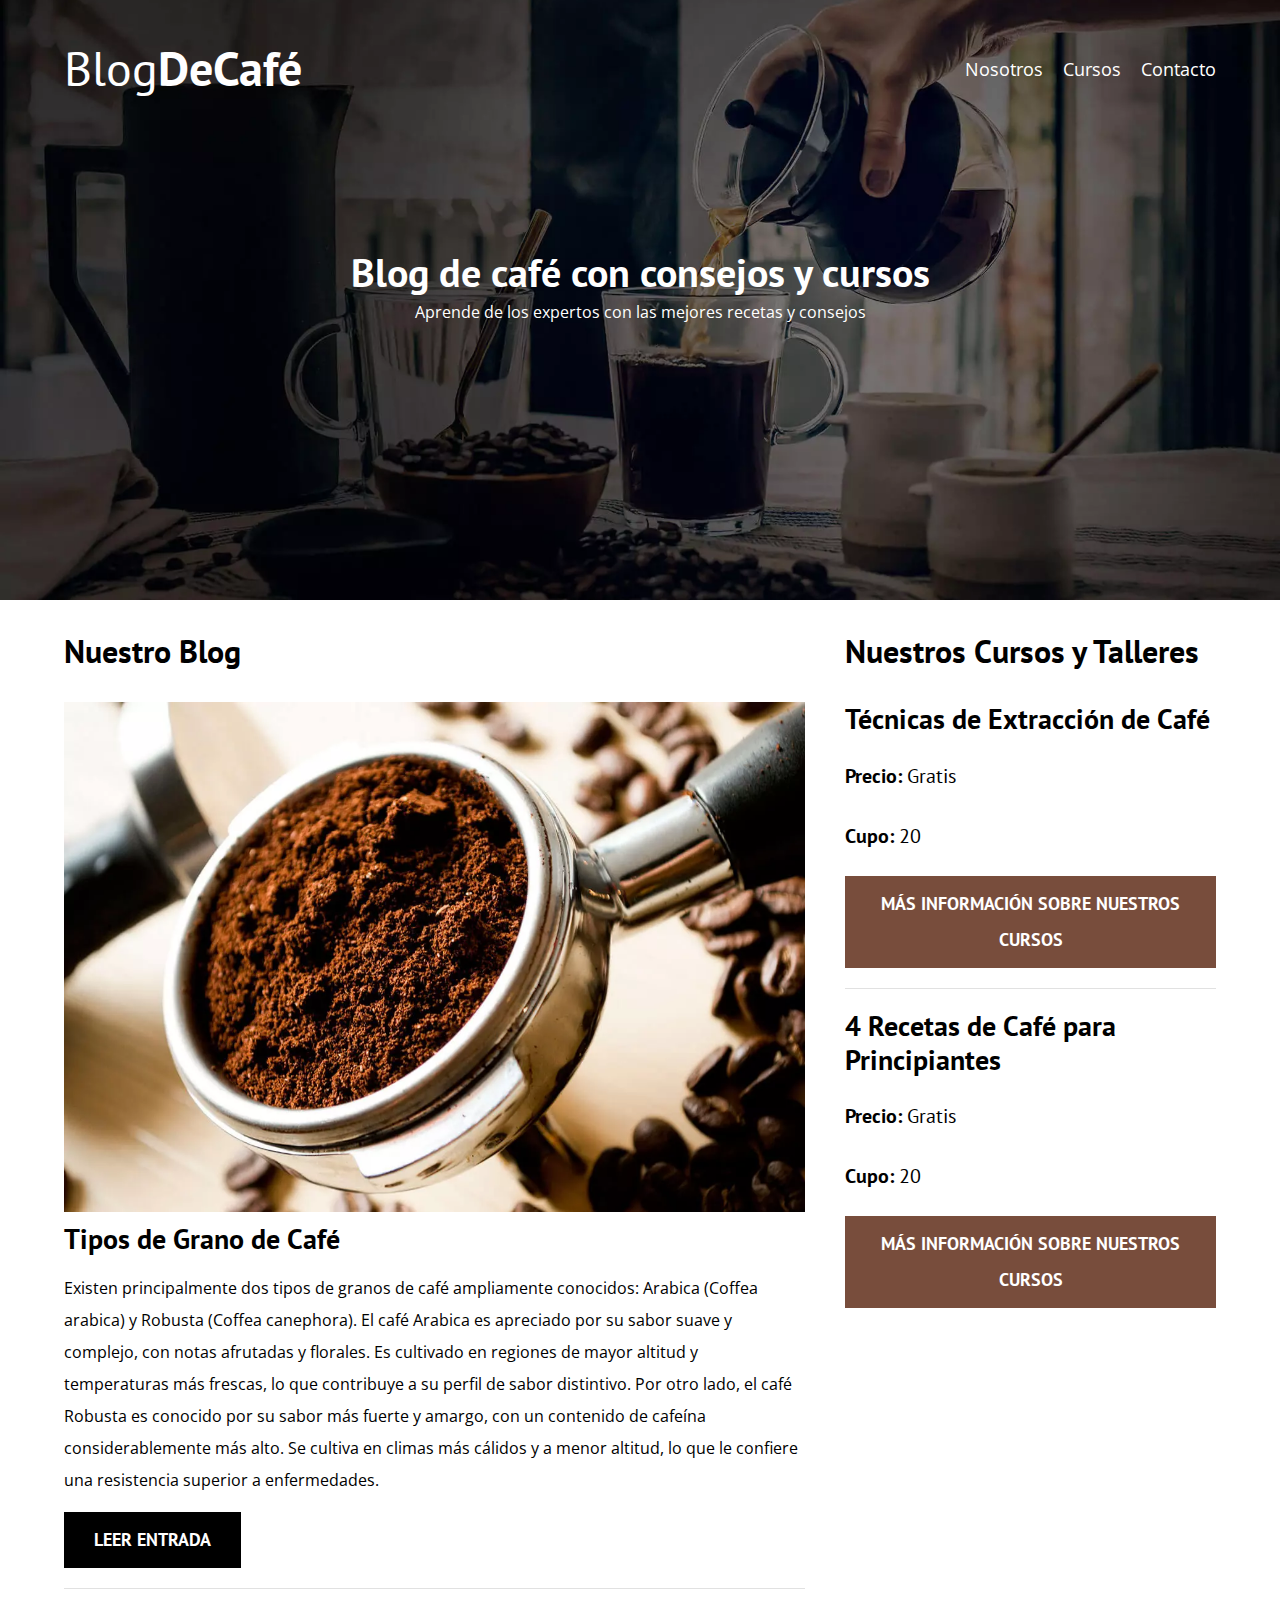
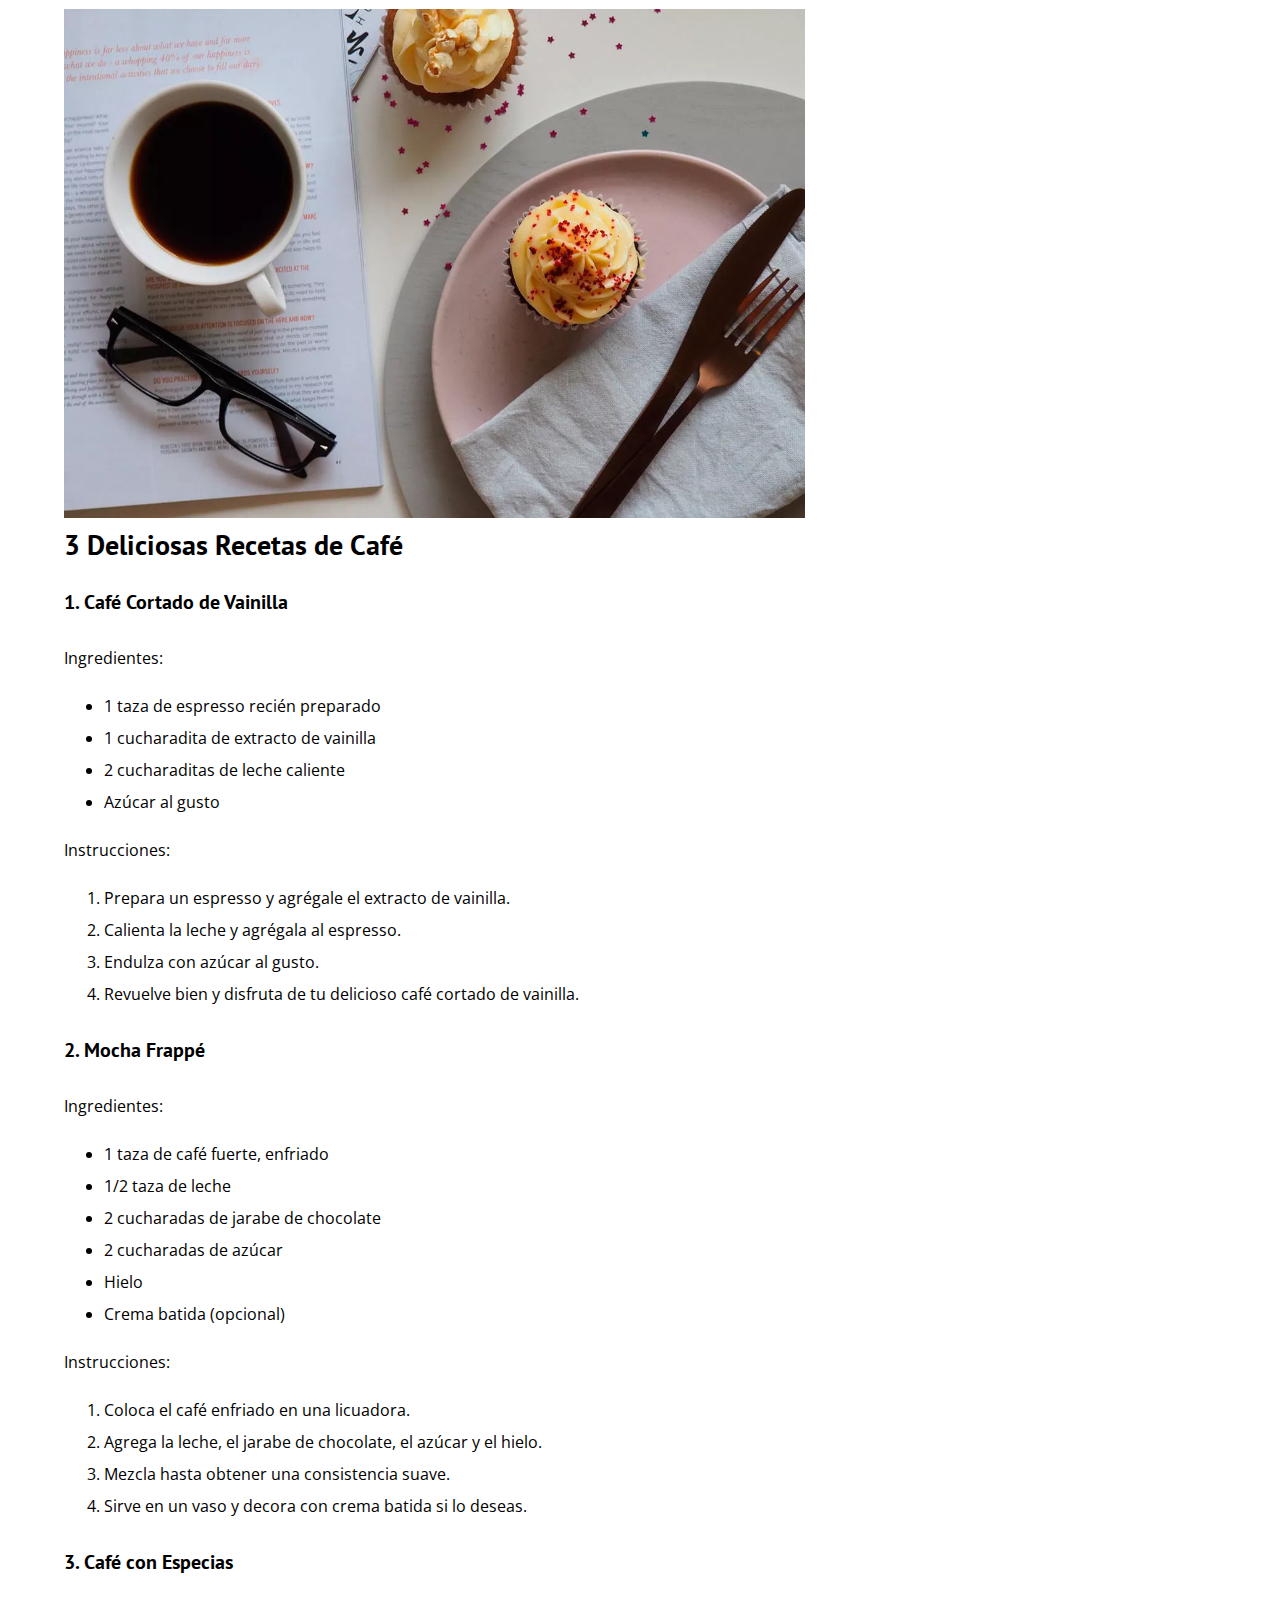
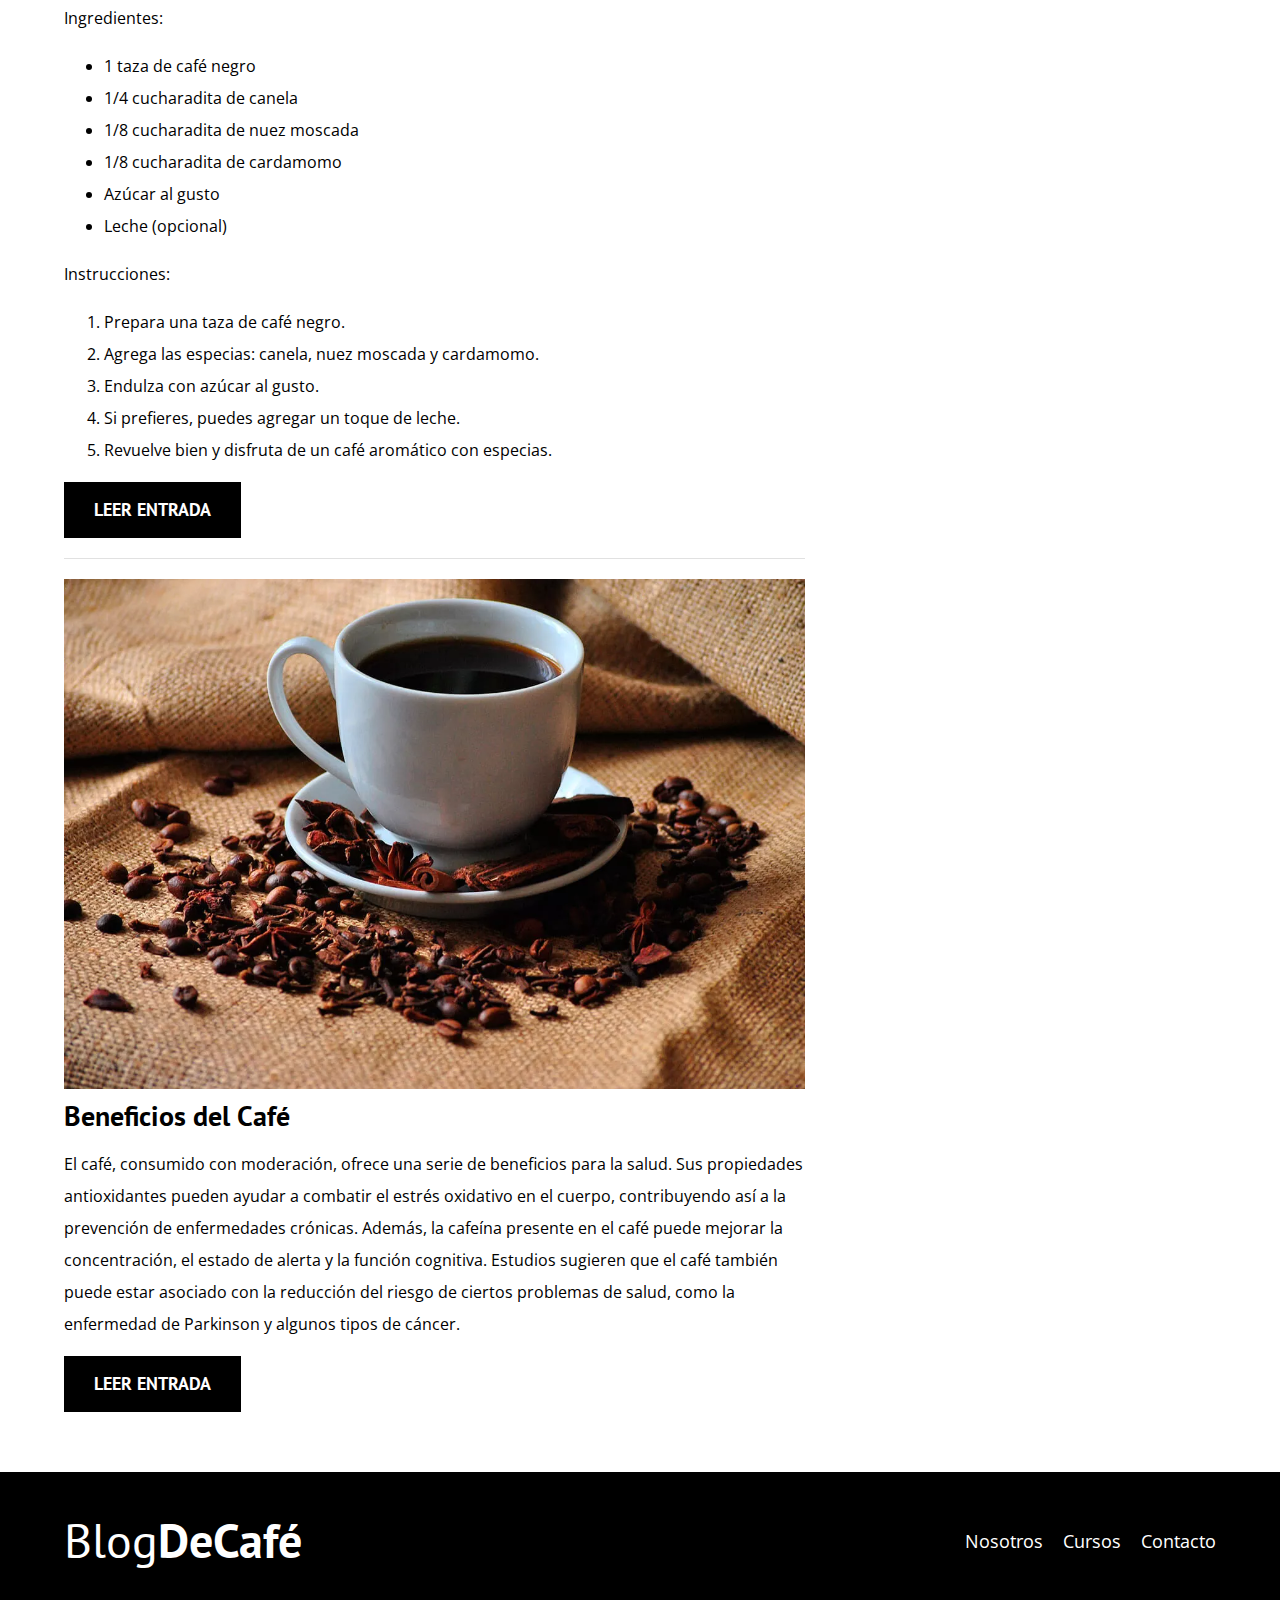
<file: index.html>
<!DOCTYPE html>
<html lang="en">
<head>
    <meta charset="UTF-8">
    <meta name="viewport" content="width=device-width, initial-scale=1.0">
    <title>BlogDeCafé</title>
    <meta name="description" content="Página web de blog de café">

    <!-- Prefetch -->
    <link rel="prefetch" href="nosotros.html" as="document">

    <!-- Preload -->
    <link rel="preload" href="css/normalize.css" as="style">
    <link rel="stylesheet" href="css/normalize.css">

    <link rel="preload" href="https://fonts.googleapis.com/css2?family=Open+Sans&family=PT+Sans:wght@400;700&display=swap"  crossorigin="crossorigin" as="font">
    <link href="https://fonts.googleapis.com/css2?family=Open+Sans&family=PT+Sans:wght@400;700&display=swap" rel="stylesheet">
    
    <link rel="preload" href="css/style.css" as="style">
    <link rel="stylesheet" href="css/style.css">
</head>
<body>

    <header class="header">

        <div class="contenedor">
            <div class="barra">
                <a class="logo" href="index.html">
                    <h1 class="logo__nombre no-margin centrar-texto">Blog<span class="logo__bold">DeCafé</span></h1>
                </a>

                <nav class="navegacion">
                    <a href="nosotros.html" class="navegacion__enlace">Nosotros</a>
                    <a href="cursos.html" class="navegacion__enlace">Cursos</a>
                    <a href="contacto.html" class="navegacion__enlace">Contacto</a>
                </nav>
            </div>
        </div>

        <div class="header__texto">
            <h2 class="no-margin">Blog de café con consejos y cursos</h2>
            <p class="no-margin">Aprende de los expertos con las mejores recetas y consejos</p>
        </div>
    </header>

    <div class="contenedor contenido-principal">
        <main class="blog">
            <h3>Nuestro Blog</h3>

            <article class="entrada">
                <div class="entrada__imagen">
                    <picture>
                        <source loading="lazy"  srcset="img/blog1.webp" type="image/webp">
                        <img loading="lazy" src="img/blog1.jpg" alt="imagen blog"> 
                    </picture>
                </div>

                <div class="entrada__contenido">
                    <h4 class="no-margin">Tipos de Grano de Café</h4>
                    <p class="parrafo__info">Existen principalmente dos tipos de granos de café ampliamente conocidos: Arabica (Coffea arabica) y Robusta (Coffea canephora). El café Arabica es apreciado por su sabor suave y complejo, con notas afrutadas y florales. Es cultivado en regiones de mayor altitud y temperaturas más frescas, lo que contribuye a su perfil de sabor distintivo. Por otro lado, el café Robusta es conocido por su sabor más fuerte y amargo, con un contenido de cafeína considerablemente más alto. Se cultiva en climas más cálidos y a menor altitud, lo que le confiere una resistencia superior a enfermedades. 
                    </p>
                    <a href="entrada.html" class="boton boton--primario">Leer Entrada</a>
                </div>
            </article>

            <article class="entrada">
                <div class="entrada__imagen">
                    <picture>
                        <source loading="lazy"  srcset="img/blog2.webp" type="image/webp">
                        <img loading="lazy" src="img/blog2.jpg" alt="imagen blog"> 
                    </picture>
                </div>

                <div class="entrada__contenido">
                    <h4 class="no-margin">3 Deliciosas Recetas de Café</h4>
                    <p class="widget-receta__label">1. Café Cortado de Vainilla</p>
                    <p>Ingredientes:</p>
                    <ul>
                        <li>
                            1 taza de espresso recién preparado
                        </li>
                        <li>
                            1 cucharadita de extracto de vainilla
                        </li>
                        <li>
                            2 cucharaditas de leche caliente
                        </li>
                        <li>
                            Azúcar al gusto
                        </li>
                    </ul>
                    <p>Instrucciones:</p>
                    <ol>
                        <li>
                            Prepara un espresso y agrégale el extracto de vainilla.
                        </li>
                        <li>
                            Calienta la leche y agrégala al espresso.
                        </li>
                        <li>
                            Endulza con azúcar al gusto.
                        </li>
                        <li>
                            Revuelve bien y disfruta de tu delicioso café cortado de vainilla.
                        </li>
                    </ol>
                    <p class="widget-receta__label">2. Mocha Frappé</p>
                    <p>Ingredientes:</p>
                    <ul>
                        <li>
                            1 taza de café fuerte, enfriado
                        </li>
                        <li>
                            1/2 taza de leche
                        </li>
                        <li>
                            2 cucharadas de jarabe de chocolate
                        </li>
                        <li>
                            2 cucharadas de azúcar
                        </li>
                        <li>
                            Hielo
                        </li>
                        <li>
                            Crema batida (opcional)
                        </li>
                    </ul>
                    <p>Instrucciones:</p>
                    <ol>
                        <li>
                            Coloca el café enfriado en una licuadora.
                        </li>
                        <li>
                            Agrega la leche, el jarabe de chocolate, el azúcar y el hielo.
                        </li>
                        <li>
                            Mezcla hasta obtener una consistencia suave.
                        </li>
                        <li>
                            Sirve en un vaso y decora con crema batida si lo deseas.
                        </li>
                    </ol>
                    <p class="widget-receta__label">3. Café con Especias</p>
                    <p>Ingredientes:</p>
                    <ul>
                        <li>
                            1 taza de café negro
                        </li>
                        <li>
                            1/4 cucharadita de canela
                        </li>
                        <li>
                            1/8 cucharadita de nuez moscada
                        </li>
                        <li>
                            1/8 cucharadita de cardamomo
                        </li>
                        <li>
                            Azúcar al gusto
                        </li>
                        <li>
                            Leche (opcional)
                        </li>
                    </ul>
                    <p>Instrucciones:</p>
                    <ol>
                        <li>
                            Prepara una taza de café negro.
                        </li>
                        <li>
                            Agrega las especias: canela, nuez moscada y cardamomo.
                        </li>
                        <li>
                            Endulza con azúcar al gusto.
                        </li>
                        <li>
                            Si prefieres, puedes agregar un toque de leche.
                        </li>
                        <li>
                            Revuelve bien y disfruta de un café aromático con especias.
                        </li> 
                    </ol>
                    <a href="entrada.html" class="boton boton--primario">Leer Entrada</a>
                </div>
            </article>

            <article class="entrada">
                <div class="entrada__imagen">
                    <picture>
                        <source loading="lazy"  srcset="img/blog3.webp" type="image/webp">
                        <img loading="lazy" src="img/blog3.jpg" alt="imagen blog"> 
                    </picture>
                </div>

                <div class="entrada__contenido">
                    <h4 class="no-margin">Beneficios del Café</h4>
                    <p>El café, consumido con moderación, ofrece una serie de beneficios para la salud. Sus propiedades antioxidantes pueden ayudar a combatir el estrés oxidativo en el cuerpo, contribuyendo así a la prevención de enfermedades crónicas. Además, la cafeína presente en el café puede mejorar la concentración, el estado de alerta y la función cognitiva. Estudios sugieren que el café también puede estar asociado con la reducción del riesgo de ciertos problemas de salud, como la enfermedad de Parkinson y algunos tipos de cáncer.</p>
                    <a href="entrada.html" class="boton boton--primario">Leer Entrada</a>
                </div>
            </article>
        </main>
        <aside class="sidebar">
            <h3>Nuestros Cursos y Talleres</h3>

            <ul class="cursos no-padding">
                <li class="widget-curso">
                    <h4 class="no-margin">Técnicas de Extracción de Café</h4>
                    <p class="widget-curso__label">Precio: 
                        <span class="widget-curso__info">Gratis</span>
                    </p>
                    <p class="widget-curso__label">Cupo: 
                        <span class="widget-curso__info">20</span>
                    </p>
                    <a href="cursos.html" class="boton boton--secundario">Más Información sobre nuestros cursos</a>
                </li>

                <li class="widget-curso">
                    <h4 class="no-margin">4 Recetas de Café para Principiantes</h4>
                    <p class="widget-curso__label">Precio: 
                        <span class="widget-curso__info">Gratis</span>
                    </p>
                    <p class="widget-curso__label">Cupo: 
                        <span class="widget-curso__info">20</span>
                    </p>
                    <a href="cursos.html" class="boton boton--secundario">Más Información sobre nuestros cursos</a>
                </li>
            </ul>
        </aside>
    </div>

    <footer class="footer">
        <div class="contenedor">
            <div class="barra">
                <a class="logo" href="index.html">
                    <h1 class="logo__nombre no-margin centrar-texto">Blog<span class="logo__bold">DeCafé</span></h1>
                </a>

                <nav class="navegacion">
                    <a href="nosotros.html" class="navegacion__enlace">Nosotros</a>
                    <a href="cursos.html" class="navegacion__enlace">Cursos</a>
                    <a href="contacto.html" class="navegacion__enlace">Contacto</a>
                </nav>
            </div>
        </div>
    </footer>
    
    <script src="js/modernizr.js"></script>
</body>
</html>
</file>
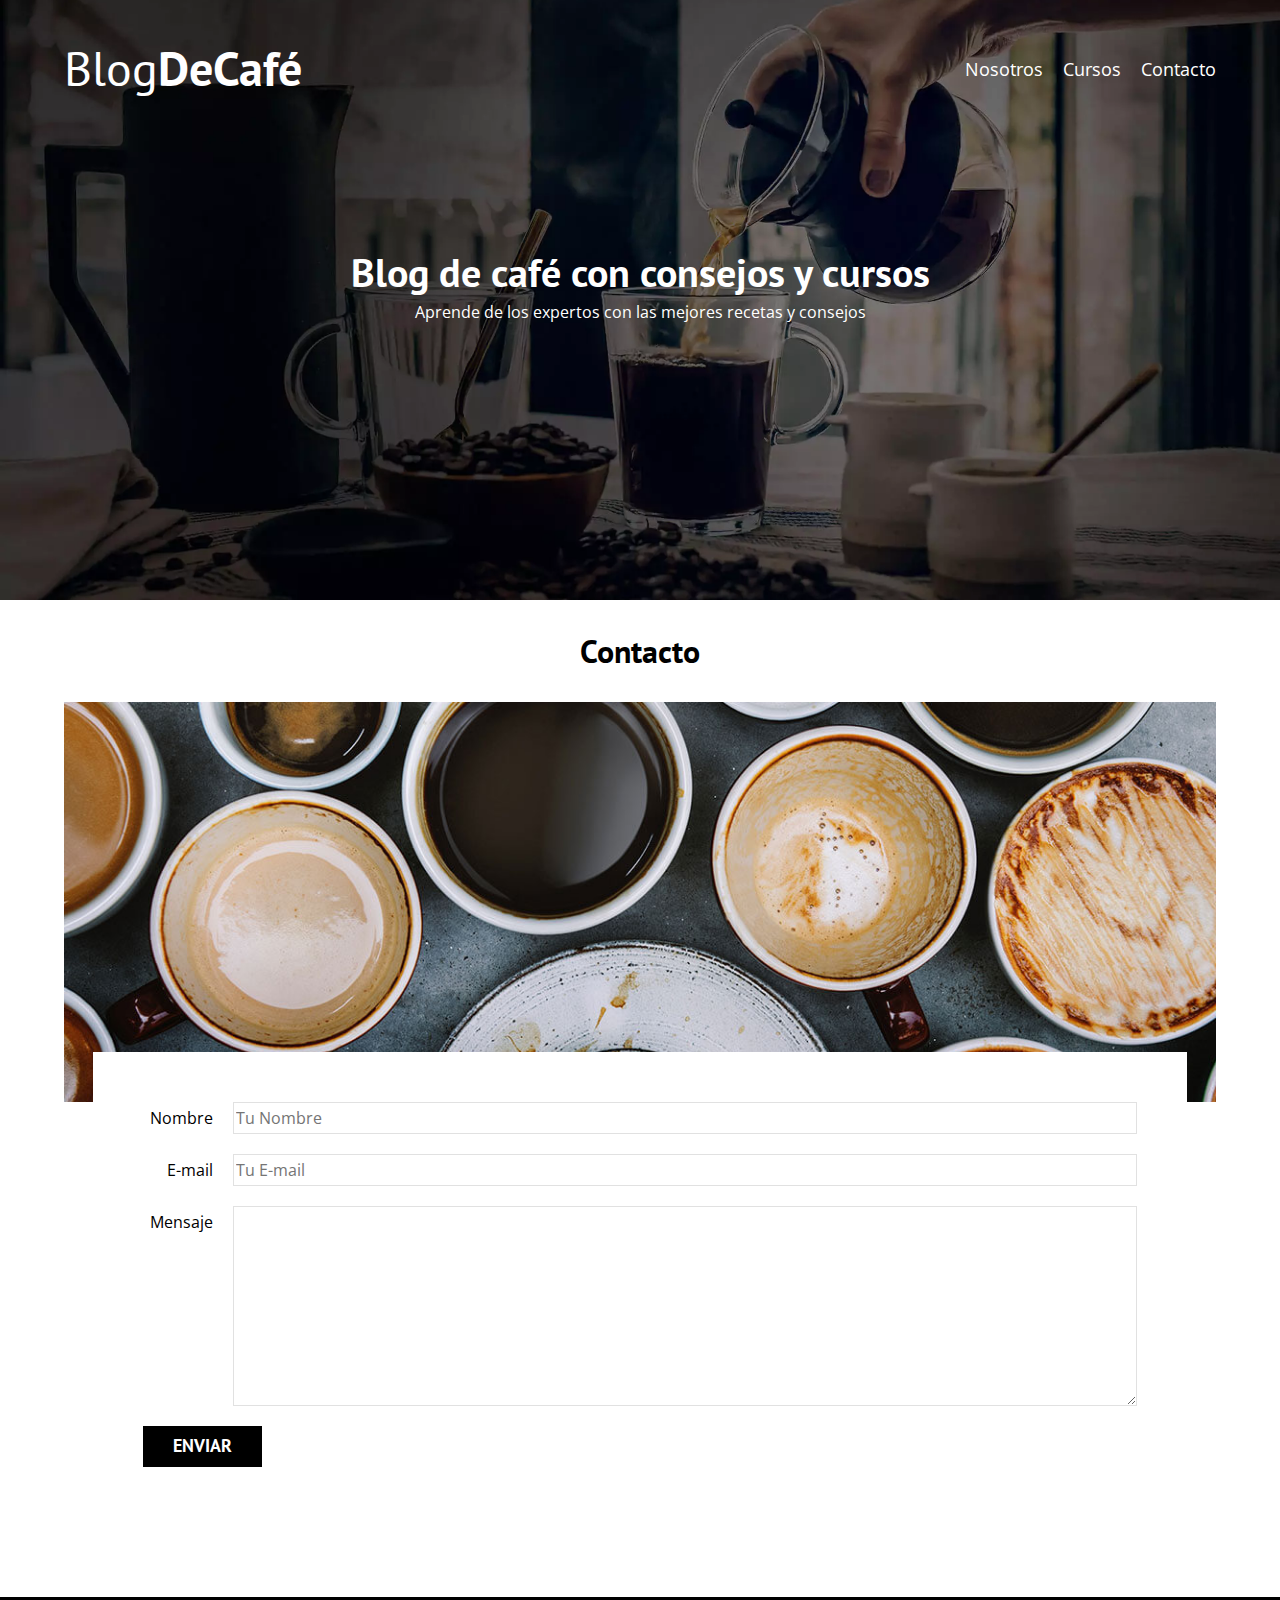
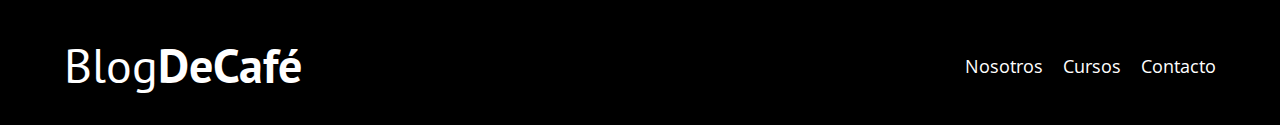
<file: contacto.html>
<!DOCTYPE html>
<html lang="en">
<head>
    <meta charset="UTF-8">
    <meta name="viewport" content="width=device-width, initial-scale=1.0">
    <title>BlogDeCafé</title>
    <link rel="stylesheet" href="css/normalize.css">
    <link href="https://fonts.googleapis.com/css2?family=Open+Sans&family=PT+Sans:wght@400;700&display=swap" rel="stylesheet">
    <link rel="stylesheet" href="css/style.css">
</head>
<body>

    <header class="header">

        <div class="contenedor">
            <div class="barra">
                <a class="logo" href="index.html">
                    <h1 class="logo__nombre no-margin centrar-texto">Blog<span class="logo__bold">DeCafé</span></h1>
                </a>

                <nav class="navegacion">
                    <a href="nosotros.html" class="navegacion__enlace">Nosotros</a>
                    <a href="cursos.html" class="navegacion__enlace">Cursos</a>
                    <a href="contacto.html" class="navegacion__enlace">Contacto</a>
                </nav>
            </div>
        </div>

        <div class="header__texto">
            <h2 class="no-margin">Blog de café con consejos y cursos</h2>
            <p class="no-margin">Aprende de los expertos con las mejores recetas y consejos</p>
        </div>
    </header>

    <main class="contenedor">
        <h3 class="centrar-texto">Contacto</h3>

        <div class="contacto-bg"></div>

        <form class="formulario">
            <div class="campo">
                <label class="campo__label" for="nombre">Nombre</label>
                <input 
                    class="campo__field"
                    type="text" 
                    placeholder="Tu Nombre" 
                    id="nombre"
                >
            </div>
            <div class="campo">
                <label class="campo__label" for="email">E-mail</label>
                <input 
                    class="campo__field"
                    type="email" 
                    placeholder="Tu E-mail" 
                    id="email"
                >
            </div>
            <div class="campo">
                <label class="campo__label" for="mensaje">Mensaje</label>
                <textarea 
                    class="campo__field campo__field--textarea"
                    id="mensaje"
                ></textarea>
            </div>

            <div class="campo">
                <input type="submit" value="Enviar" class="boton boton--primario">
            </div>
        </form>

        
    </main>

    <footer class="footer">
        <div class="contenedor">
            <div class="barra">
                <a class="logo" href="index.html">
                    <h1 class="logo__nombre no-margin centrar-texto">Blog<span class="logo__bold">DeCafé</span></h1>
                </a>

                <nav class="navegacion">
                    <a href="nosotros.html" class="navegacion__enlace">Nosotros</a>
                    <a href="cursos.html" class="navegacion__enlace">Cursos</a>
                    <a href="contacto.html" class="navegacion__enlace">Contacto</a>
                </nav>
            </div>
        </div>
    </footer>
    <script src="js/modernizr.js"></script>
</body>
</html>
</file>
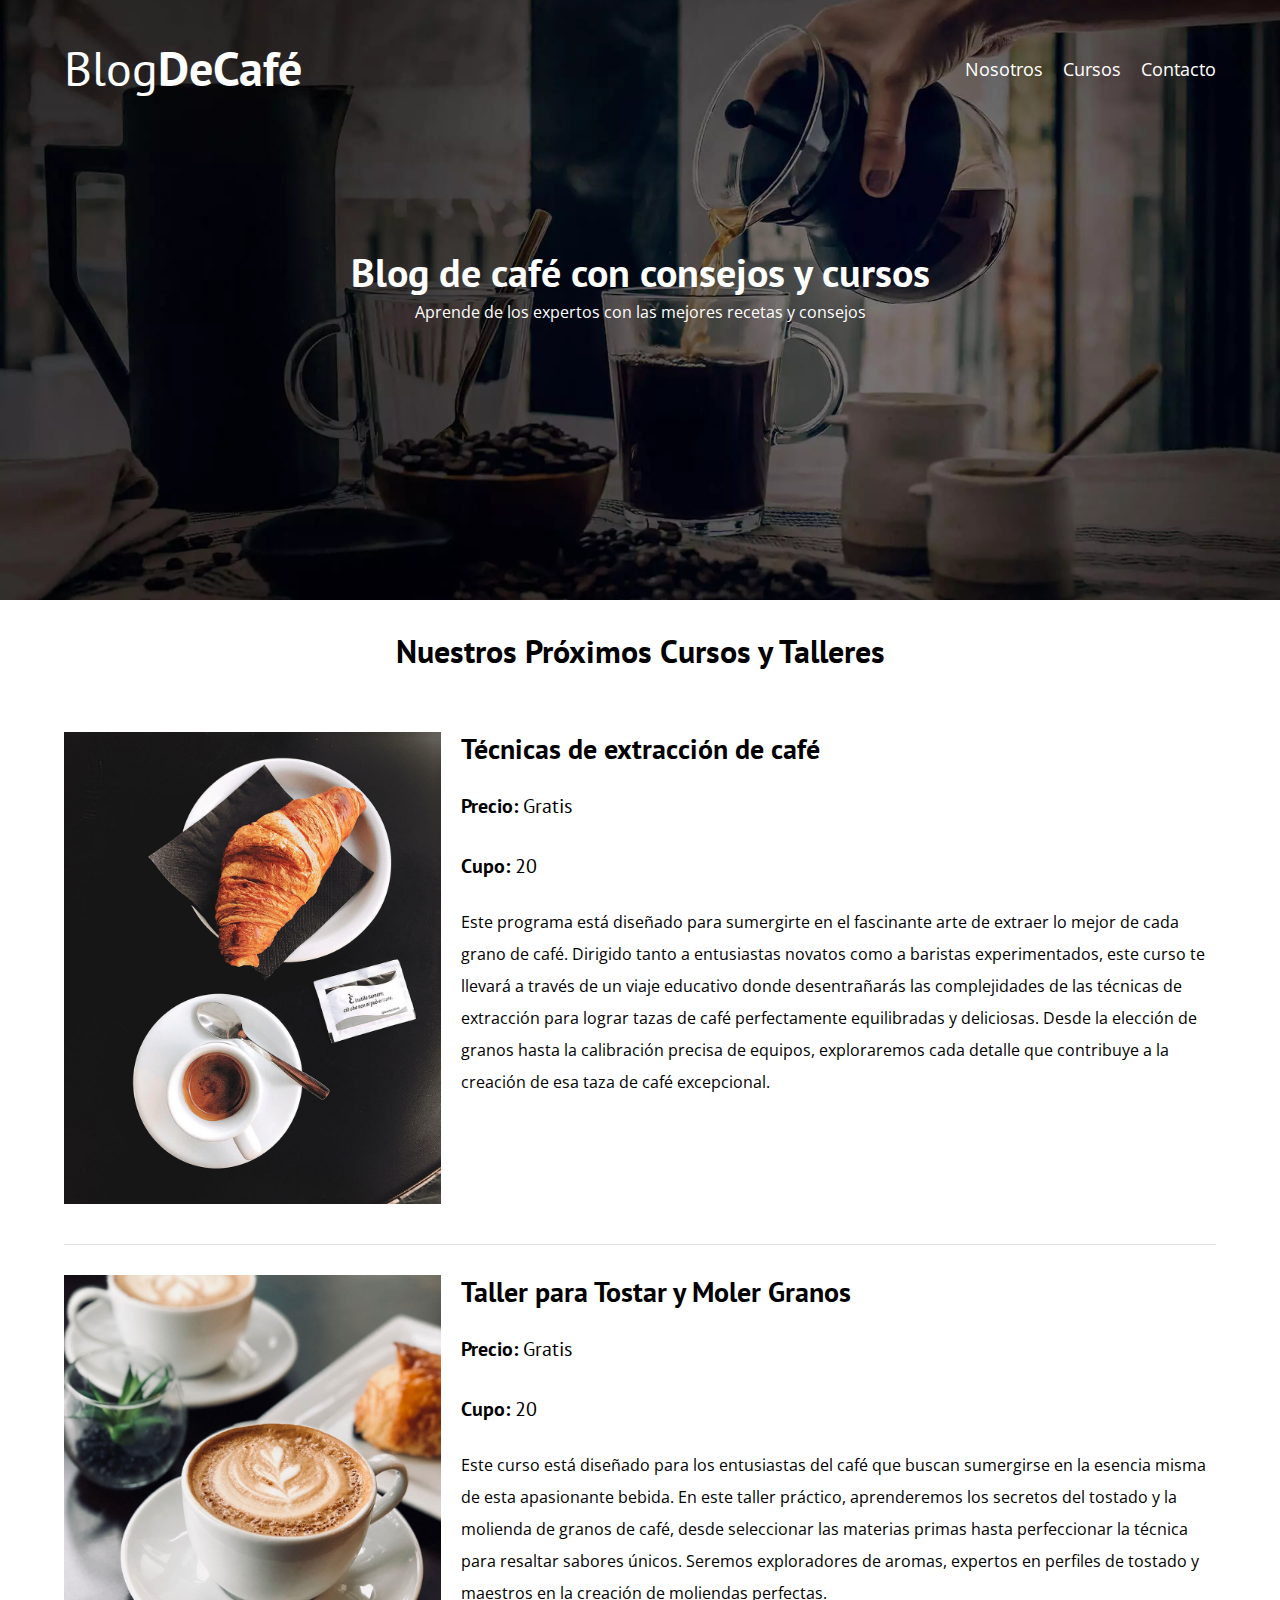
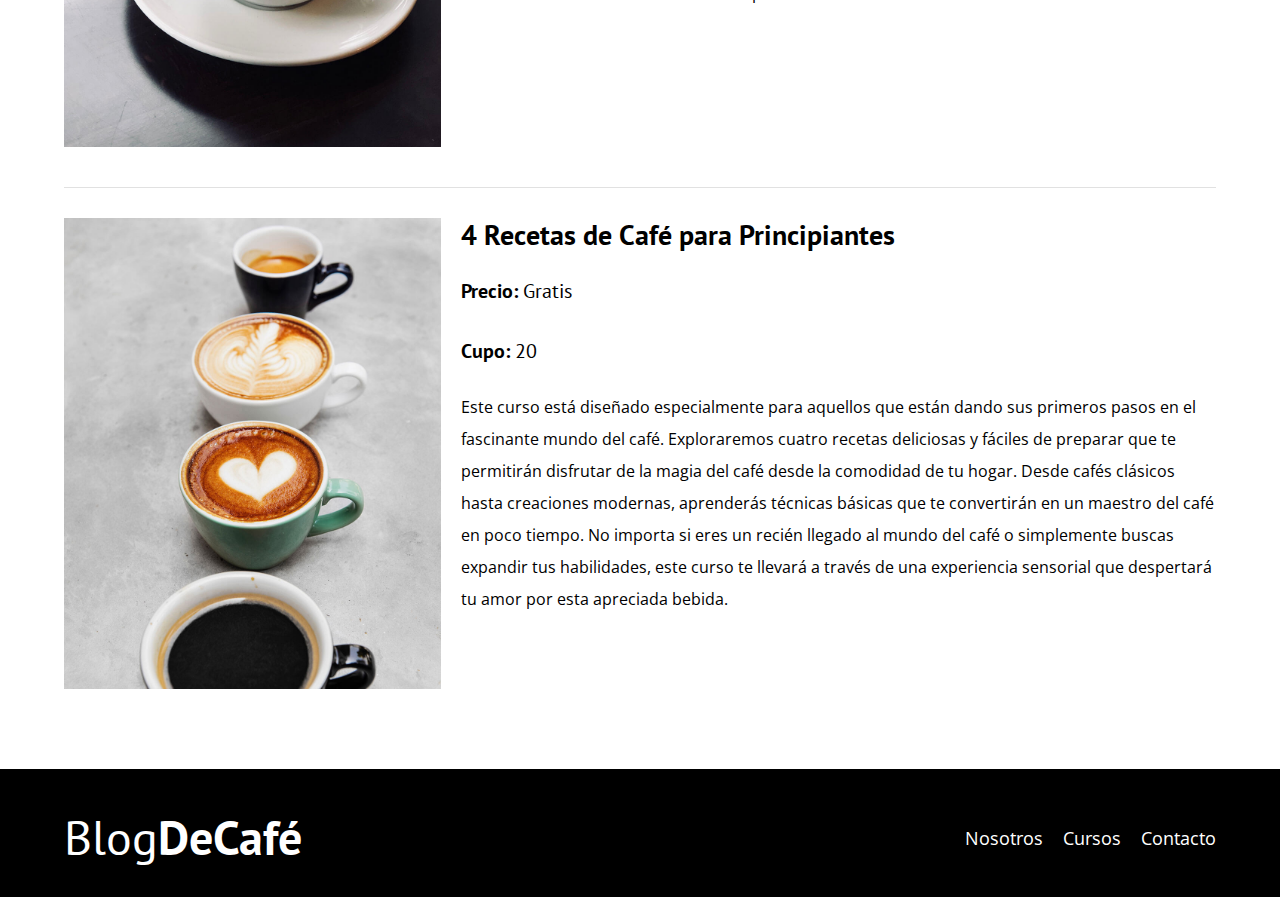
<file: cursos.html>
<!DOCTYPE html>
<html lang="en">
<head>
    <meta charset="UTF-8">
    <meta name="viewport" content="width=device-width, initial-scale=1.0">
    <title>BlogDeCafé</title>
    <link rel="stylesheet" href="css/normalize.css">
    <link href="https://fonts.googleapis.com/css2?family=Open+Sans&family=PT+Sans:wght@400;700&display=swap" rel="stylesheet">
    <link rel="stylesheet" href="css/style.css">
</head>
<body>

    <header class="header">

        <div class="contenedor">
            <div class="barra">
                <a class="logo" href="index.html">
                    <h1 class="logo__nombre no-margin centrar-texto">Blog<span class="logo__bold">DeCafé</span></h1>
                </a>

                <nav class="navegacion">
                    <a href="nosotros.html" class="navegacion__enlace">Nosotros</a>
                    <a href="cursos.html" class="navegacion__enlace">Cursos</a>
                    <a href="contacto.html" class="navegacion__enlace">Contacto</a>
                </nav>
            </div>
        </div>

        <div class="header__texto">
            <h2 class="no-margin">Blog de café con consejos y cursos</h2>
            <p class="no-margin">Aprende de los expertos con las mejores recetas y consejos</p>
        </div>
    </header>

    <main class="contenedor">
        <h3 class="centrar-texto">Nuestros Próximos Cursos y Talleres</h3>

        <div class="curso">
            <div class="curso__imagen">
                <img src="img/curso1.jpg" alt="Imagen del curso">
            </div>
            <div class="curso__informacion">
                <h4 class="no-margin">Técnicas de extracción de café</h4>
                <p class="curso__label">Precio: 
                    <span class="curso__info">Gratis</span>
                </p>
                <p class="curso__label">Cupo: 
                    <span class="curso__info">20</span>
                </p>
                <p class="curso__descripcion">
                    Este programa está diseñado para sumergirte en el fascinante arte de extraer lo mejor de cada grano de café. Dirigido tanto a entusiastas novatos como a baristas experimentados, este curso te llevará a través de un viaje educativo donde desentrañarás las complejidades de las técnicas de extracción para lograr tazas de café perfectamente equilibradas y deliciosas. Desde la elección de granos hasta la calibración precisa de equipos, exploraremos cada detalle que contribuye a la creación de esa taza de café excepcional.
                </p>
            </div> <!--.curso-informacion-->
        </div> <!--.curso -->

        <div class="curso">
            <div class="curso__imagen">
                <img src="img/curso2.jpg" alt="Imagen del curso">
            </div>
            <div class="curso__informacion">
                <h4 class="no-margin">Taller para Tostar y Moler Granos</h4>
                <p class="curso__label">Precio: 
                    <span class="curso__info">Gratis</span>
                </p>
                <p class="curso__label">Cupo: 
                    <span class="curso__info">20</span>
                </p>
                <p class="curso__descripcion">
                    Este curso está diseñado para los entusiastas del café que buscan sumergirse en la esencia misma de esta apasionante bebida. En este taller práctico, aprenderemos los secretos del tostado y la molienda de granos de café, desde seleccionar las materias primas hasta perfeccionar la técnica para resaltar sabores únicos. Seremos exploradores de aromas, expertos en perfiles de tostado y maestros en la creación de moliendas perfectas.
                </p>
            </div> <!--.curso-informacion-->
        </div> <!--.curso -->

        <div class="curso">
            <div class="curso__imagen">
                <img src="img/curso3.jpg" alt="Imagen del curso">
            </div>
            <div class="curso__informacion">
                <h4 class="no-margin">4 Recetas de Café para Principiantes</h4>
                <p class="curso__label">Precio: 
                    <span class="curso__info">Gratis</span>
                </p>
                <p class="curso__label">Cupo: 
                    <span class="curso__info">20</span>
                </p>
                <p class="curso__descripcion">
                    Este curso está diseñado especialmente para aquellos que están dando sus primeros pasos en el fascinante mundo del café. Exploraremos cuatro recetas deliciosas y fáciles de preparar que te permitirán disfrutar de la magia del café desde la comodidad de tu hogar. Desde cafés clásicos hasta creaciones modernas, aprenderás técnicas básicas que te convertirán en un maestro del café en poco tiempo. No importa si eres un recién llegado al mundo del café o simplemente buscas expandir tus habilidades, este curso te llevará a través de una experiencia sensorial que despertará tu amor por esta apreciada bebida.
                </p>
            </div> <!--.curso-informacion-->
        </div> <!--.curso -->

        
    </main>

    <footer class="footer">
        <div class="contenedor">
            <div class="barra">
                <a class="logo" href="index.html">
                    <h1 class="logo__nombre no-margin centrar-texto">Blog<span class="logo__bold">DeCafé</span></h1>
                </a>

                <nav class="navegacion">
                    <a href="nosotros.html" class="navegacion__enlace">Nosotros</a>
                    <a href="cursos.html" class="navegacion__enlace">Cursos</a>
                    <a href="contacto.html" class="navegacion__enlace">Contacto</a>
                </nav>
            </div>
        </div>
    </footer>
    <script src="js/modernizr.js"></script>
</body>
</html>
</file>
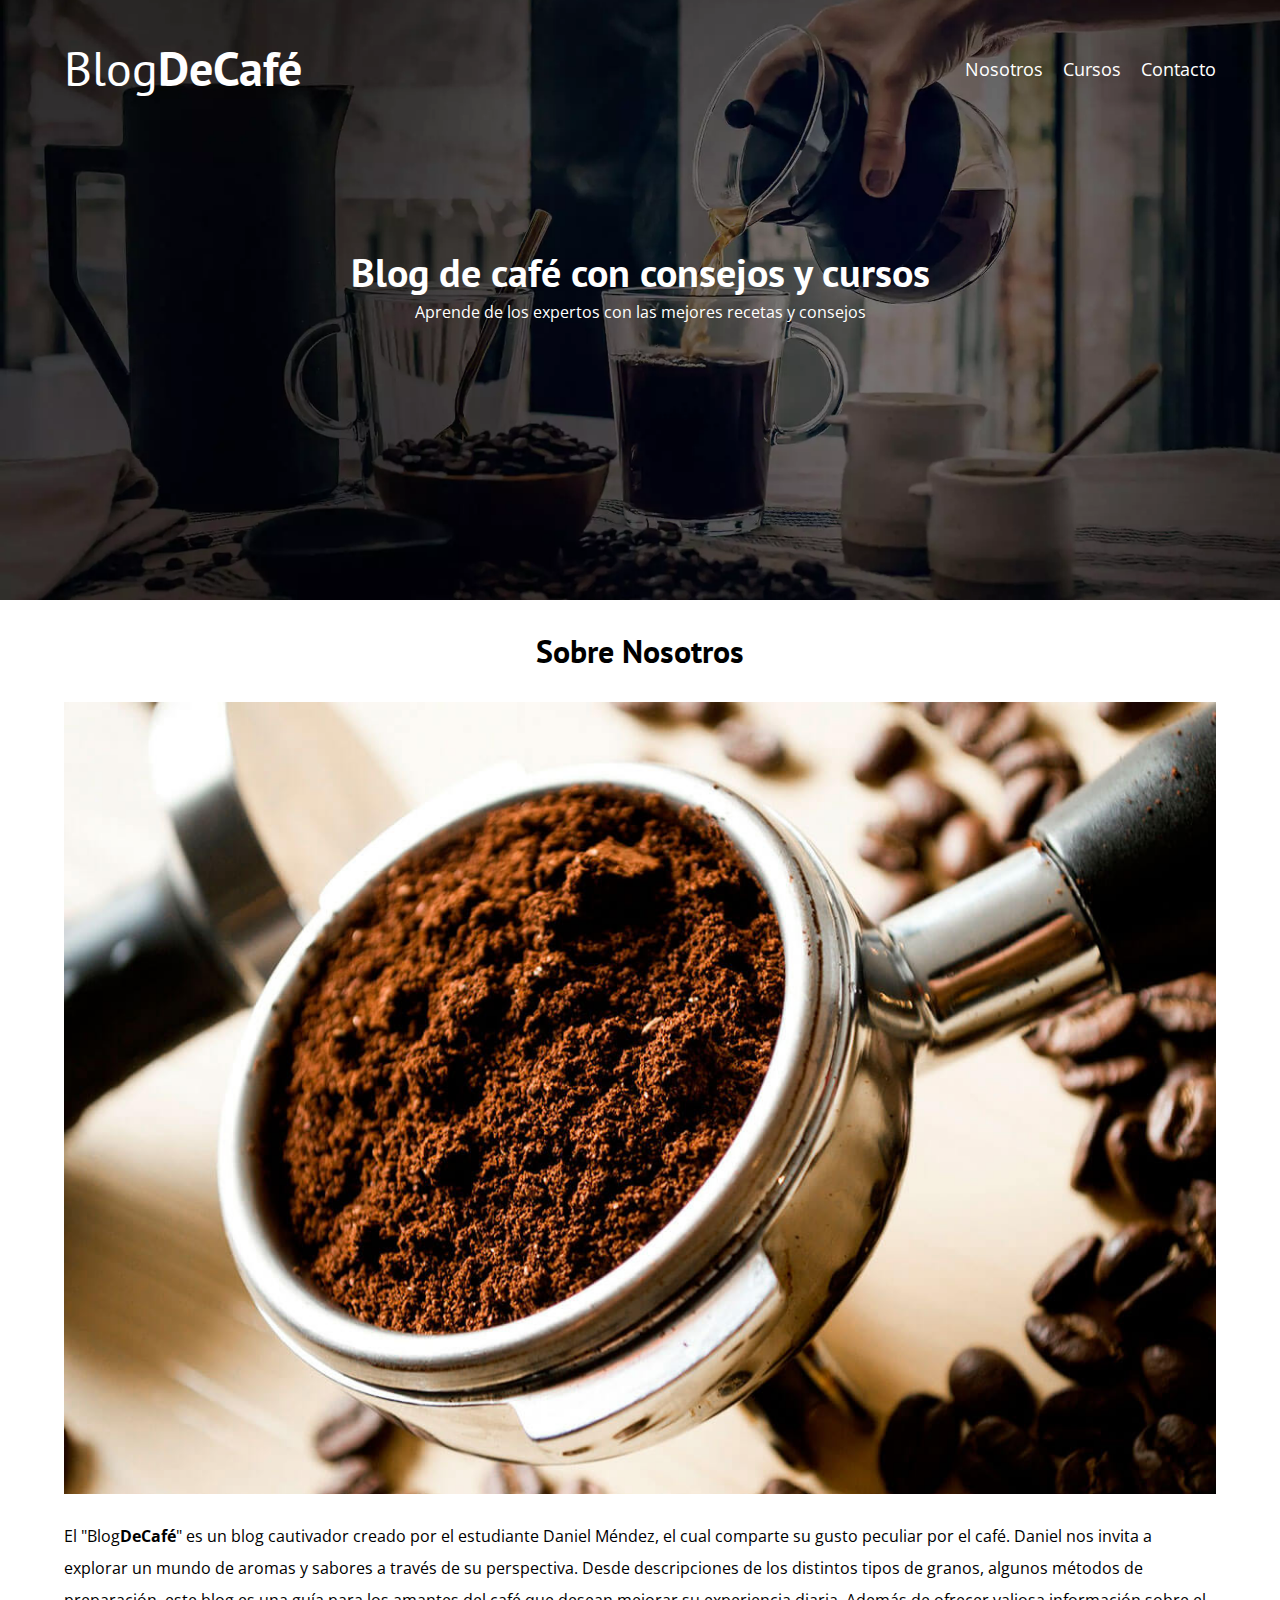
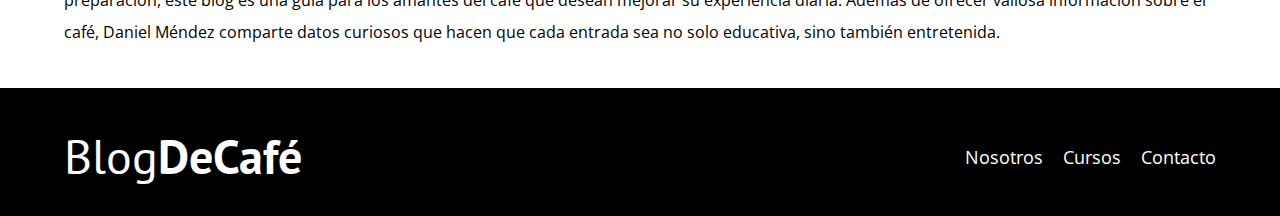
<file: entrada.html>
<!DOCTYPE html>
<html lang="en">
<head>
    <meta charset="UTF-8">
    <meta name="viewport" content="width=device-width, initial-scale=1.0">
    <title>BlogDeCafé</title>
    <link rel="stylesheet" href="css/normalize.css">
    <link href="https://fonts.googleapis.com/css2?family=Open+Sans&family=PT+Sans:wght@400;700&display=swap" rel="stylesheet">
    <link rel="stylesheet" href="css/style.css">
</head>
<body>

    <header class="header">

        <div class="contenedor">
            <div class="barra">
                <a class="logo" href="index.html">
                    <h1 class="logo__nombre no-margin centrar-texto">Blog<span class="logo__bold">DeCafé</span></h1>
                </a>

                <nav class="navegacion">
                    <a href="nosotros.html" class="navegacion__enlace">Nosotros</a>
                    <a href="cursos.html" class="navegacion__enlace">Cursos</a>
                    <a href="contacto.html" class="navegacion__enlace">Contacto</a>
                </nav>
            </div>
        </div>

        <div class="header__texto">
            <h2 class="no-margin">Blog de café con consejos y cursos</h2>
            <p class="no-margin">Aprende de los expertos con las mejores recetas y consejos</p>
        </div>
    </header>

    <main class="contenedor">
        <h3 class="centrar-texto">Sobre Nosotros</h3>

        <img src="img/blog1.jpg" alt="imagen del blog">

        <p>
            El "Blog<b>DeCafé</b>" es un blog cautivador creado por el estudiante Daniel Méndez, el cual comparte su gusto peculiar 
            por el café. Daniel nos invita a explorar un mundo de aromas y sabores a través de su perspectiva. 
            Desde descripciones de los distintos tipos de granos, algunos métodos de preparación,
            este blog es una guía para los amantes del café que desean mejorar su experiencia diaria. 
            Además de ofrecer valiosa información sobre el café, Daniel Méndez comparte datos curiosos que hacen que cada entrada sea no solo educativa, sino también entretenida.
        </p>
    </main>

    <footer class="footer">
        <div class="contenedor">
            <div class="barra">
                <a class="logo" href="index.html">
                    <h1 class="logo__nombre no-margin centrar-texto">Blog<span class="logo__bold">DeCafé</span></h1>
                </a>

                <nav class="navegacion">
                    <a href="nosotros.html" class="navegacion__enlace">Nosotros</a>
                    <a href="cursos.html" class="navegacion__enlace">Cursos</a>
                    <a href="contacto.html" class="navegacion__enlace">Contacto</a>
                </nav>
            </div>
        </div>
    </footer>
    <script src="js/modernizr.js"></script>
</body>
</html>
</file>
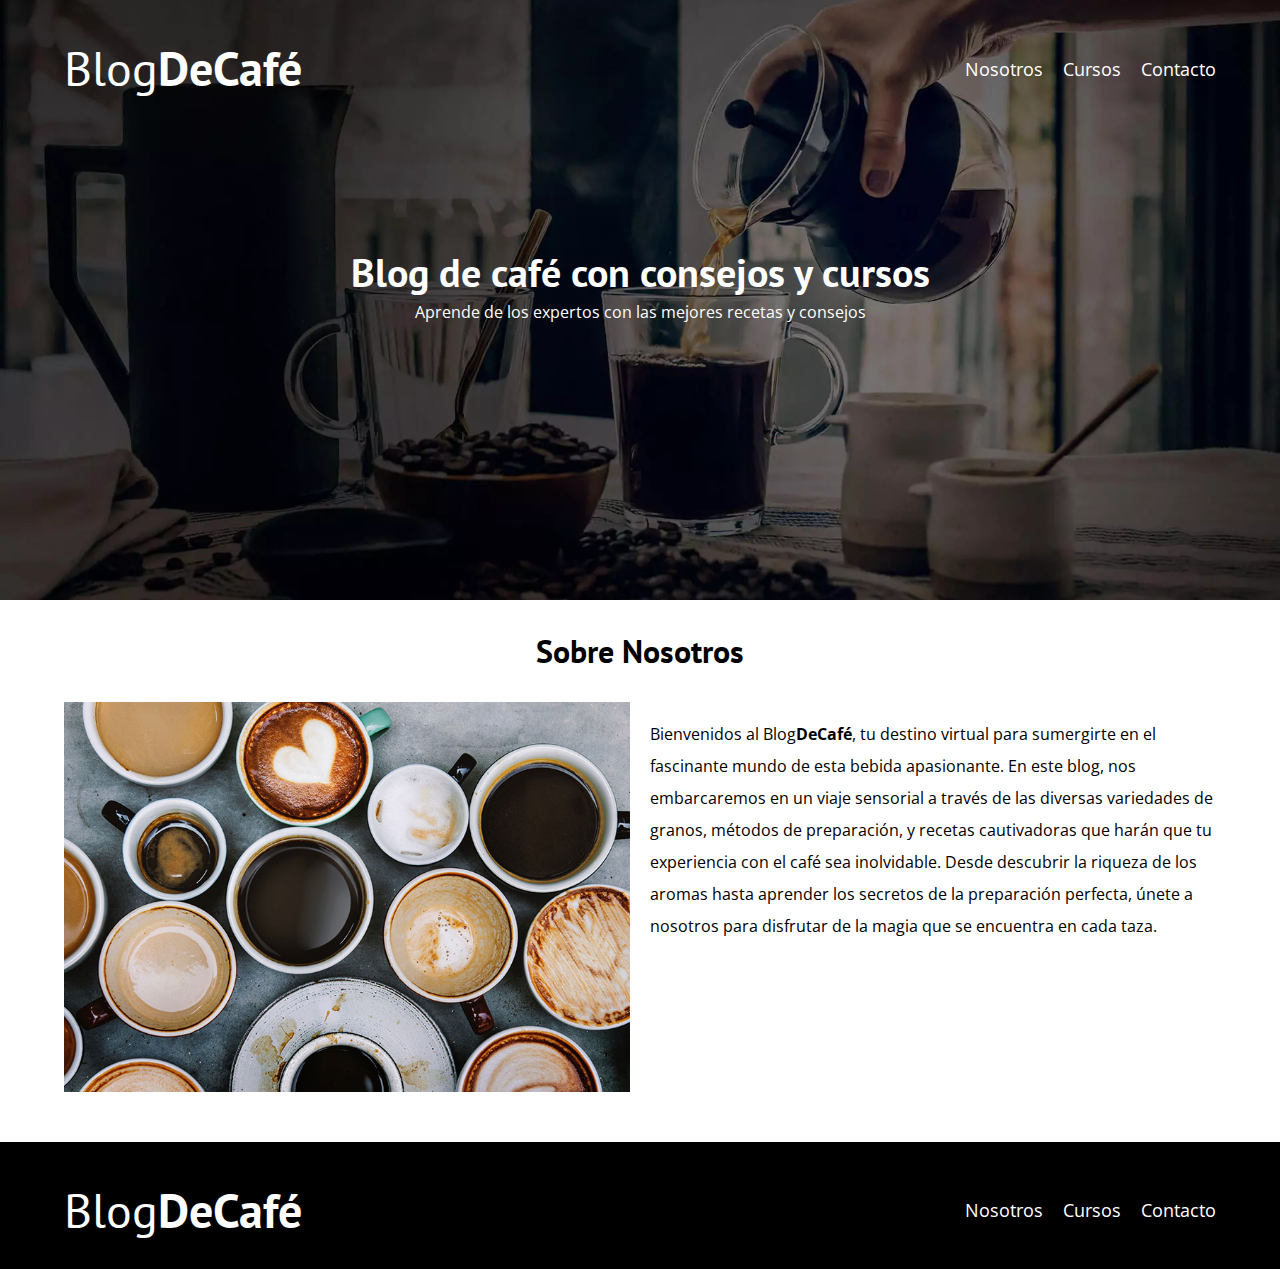
<file: nosotros.html>
<!DOCTYPE html>
<html lang="en">
<head>
    <meta charset="UTF-8">
    <meta name="viewport" content="width=device-width, initial-scale=1.0">
    <title>BlogDeCafé</title>
    <link rel="stylesheet" href="css/normalize.css">
    <link href="https://fonts.googleapis.com/css2?family=Open+Sans&family=PT+Sans:wght@400;700&display=swap" rel="stylesheet">
    <link rel="stylesheet" href="css/style.css">
</head>
<body>

    <header class="header">

        <div class="contenedor">
            <div class="barra">
                <a class="logo" href="index.html">
                    <h1 class="logo__nombre no-margin centrar-texto">Blog<span class="logo__bold">DeCafé</span></h1>
                </a>

                <nav class="navegacion">
                    <a href="nosotros.html" class="navegacion__enlace">Nosotros</a>
                    <a href="cursos.html" class="navegacion__enlace">Cursos</a>
                    <a href="contacto.html" class="navegacion__enlace">Contacto</a>
                </nav>
            </div>
        </div>

        <div class="header__texto">
            <h2 class="no-margin">Blog de café con consejos y cursos</h2>
            <p class="no-margin">Aprende de los expertos con las mejores recetas y consejos</p>
        </div>
    </header>

    <main class="contenedor">
        <h3 class="centrar-texto">Sobre Nosotros</h3>

        <div class="sobre-nosotros">
            <div class="sobre-nosotros__imagen">
                <img src="img/nosotros.jpg" alt="imagen nosotros">
            </div>

            <div class="sobre-nosotros__texto">
                <p>Bienvenidos al Blog<b>DeCafé</b>, tu destino virtual para sumergirte en el fascinante mundo de esta bebida apasionante. En este blog, nos embarcaremos en un viaje sensorial a través de las diversas variedades de granos, métodos de preparación, y recetas cautivadoras que harán que tu experiencia con el café sea inolvidable. Desde descubrir la riqueza de los aromas hasta aprender los secretos de la preparación perfecta, únete a nosotros para disfrutar de la magia que se encuentra en cada taza.</p>
            </div>
        </div>
    </main>

    <footer class="footer">
        <div class="contenedor">
            <div class="barra">
                <a class="logo" href="index.html">
                    <h1 class="logo__nombre no-margin centrar-texto">Blog<span class="logo__bold">DeCafé</span></h1>
                </a>

                <nav class="navegacion">
                    <a href="nosotros.html" class="navegacion__enlace">Nosotros</a>
                    <a href="cursos.html" class="navegacion__enlace">Cursos</a>
                    <a href="contacto.html" class="navegacion__enlace">Contacto</a>
                </nav>
            </div>
        </div>
    </footer>
    
    <script src="js/modernizr.js"></script>
</body>
</html>
</file>
<file: css/style.css>
:root {
    --fuenteHeading: 'PT Sans', sans-serif;
    --fuenteParrafos: 'Open Sans', sans-serif;

    --primario: #784D3C;
    --gris: #e1e1e1;
    --blanco: #ffffff;
    --negro: #000000;
}
html {
    box-sizing: border-box;
    font-size: 62.5%; /* 1 rem = 10px */    
}
*, *:before, *:after {
    box-sizing: inherit;
}
body {
    font-family: var(--fuenteParrafos);
    font-size: 1.6rem;
    line-height: 2;
}

/** Globales **/
.contenedor {
    width: min(90%, 120rem);
    margin: 0 auto;
}
a {
    text-decoration: none;
}
h1, h2, h3, h4 {
    font-family: var(--fuenteHeading);
    line-height: 1.2;
}
h1 {
    font-size: 4.8rem;
}
h2 {
    font-size: 4rem;
}
h3 {
    font-size: 3.2rem;
}
h4 {
    font-size: 2.8rem;
}
img {
    max-width: 100%;
}
/** Utilidades **/
.no-margin {
    margin: 0;
}
.no-padding {
    padding: 0;
}
.centrar-texto {
    text-align: center;
}

/** Header **/
.webp .header {
    background-image: url(../img/banner.webp);
}
.no-webp .header {
    background-image: url(../img/banner.jpg);
}
.header {
    height: 60rem;
    background-size: cover;
    background-repeat: no-repeat;
    background-position: center center;
}
.header__texto {
   text-align: center;
   color: var(--blanco);
   margin-top: 5rem;
}
@media (min-width: 768px) {
    .header__texto {
        margin-top: 15rem;
    }
}
.barra {
    padding-top: 4rem;
}

@media (min-width: 768px) {
    .barra {
        display: flex;
        justify-content: space-between;
        align-items: center;
    }
}
.logo {
    color: var(--blanco);
    
}
.logo__nombre {
    font-weight: 400;
}
.logo__bold {
    font-weight: 700;
}
@media (min-width: 768px) {
    .navegacion {
        display: flex;
        gap: 2rem;
    }
}
.navegacion__enlace {
    display: block;
    text-align: center;
    font-size: 1.8rem;
    color: var(--blanco);
}

@media (min-width: 768px) {
    .contenido-principal {
        display: grid;
        grid-template-columns: 2fr 1fr;
        column-gap: 4rem;
    }
}

.entrada {
    border-bottom: 1px solid var(--gris);
    margin-bottom: 2rem;
}
.entrada:last-of-type {
    border: none;
    margin-bottom: 0;
}
.boton {
    display: block;
    font-family: var(--fuenteHeading);
    color: var(--blanco);
    text-align: center;
    padding: 1rem 3rem;
    font-size: 1.8rem;
    text-transform: uppercase;
    font-weight: 700;
    margin-bottom: 2rem;
    border: none;
}

@media (min-width: 768px) {
    .boton {
        display: inline-block;

    }
}
.boton:hover {
    cursor: pointer;
}
.boton--primario {
    background-color: var(--negro);
}
.boton--secundario {
    background-color: var(--primario);
}

.cursos {
    list-style: none;
}

.widget-curso {
    border-bottom: 1px solid var(--gris);
    margin-bottom: 2rem;
}
.widget-curso:last-of-type {
    border: none;
    margin-bottom: 0;
}
.widget-curso__label,
.widget-receta__label {
    font-family: var(--fuenteHeading);
    font-weight: bold;
}
.widget-curso__info {
    font-weight: normal;
}
.widget-curso__label,
.widget-receta__label,
.widget-curso__info {
    font-size: 2rem;
}

.footer {
    background-color: var(--negro);
    padding-bottom: 3rem;
    margin-top: 4rem;
}

/** Sobre Nosotros **/
@media (min-width: 768px) {
    .sobre-nosotros {
        display: grid;
        grid-template-columns: repeat(2, 1fr);
        column-gap: 2rem;
    }
}

/** Cursos **/
.curso {
    padding: 3rem 0;
    border-bottom: 1px solid var(--gris);
}
@media (min-width: 768px) {
    .curso {
        display: grid;
        grid-template-columns: 1fr 2fr;
        column-gap: 2rem;
    }
}
.curso:last-of-type {
   border: none;
}
.curso__label {
    font-family: var(--fuenteHeading);
    font-weight: bold;
}
.curso__info {
    font-weight: normal;
}
.curso__label,
.curso__info {
    font-size: 2rem;
}

/** Contacto **/
.contacto-bg {
    background-image: url(../img/contacto.jpg);
    height: 40rem;
    background-size: cover;
    background-repeat: no-repeat;
}

.formulario {
    background-color: var(--blanco);
    margin: -5rem auto 0 auto;
    width: 95%;
    padding: 5rem;
}
.campo {
    display: flex;
    margin-bottom: 2rem;
}
.campo__label {
    flex: 0 0 9rem;
    text-align: right;
    padding-right: 2rem;
}
.campo__field {
    flex: 1;
    border: 1px solid var(--gris);
}
.campo__field--textarea {
    height: 20rem;
}
</file>
